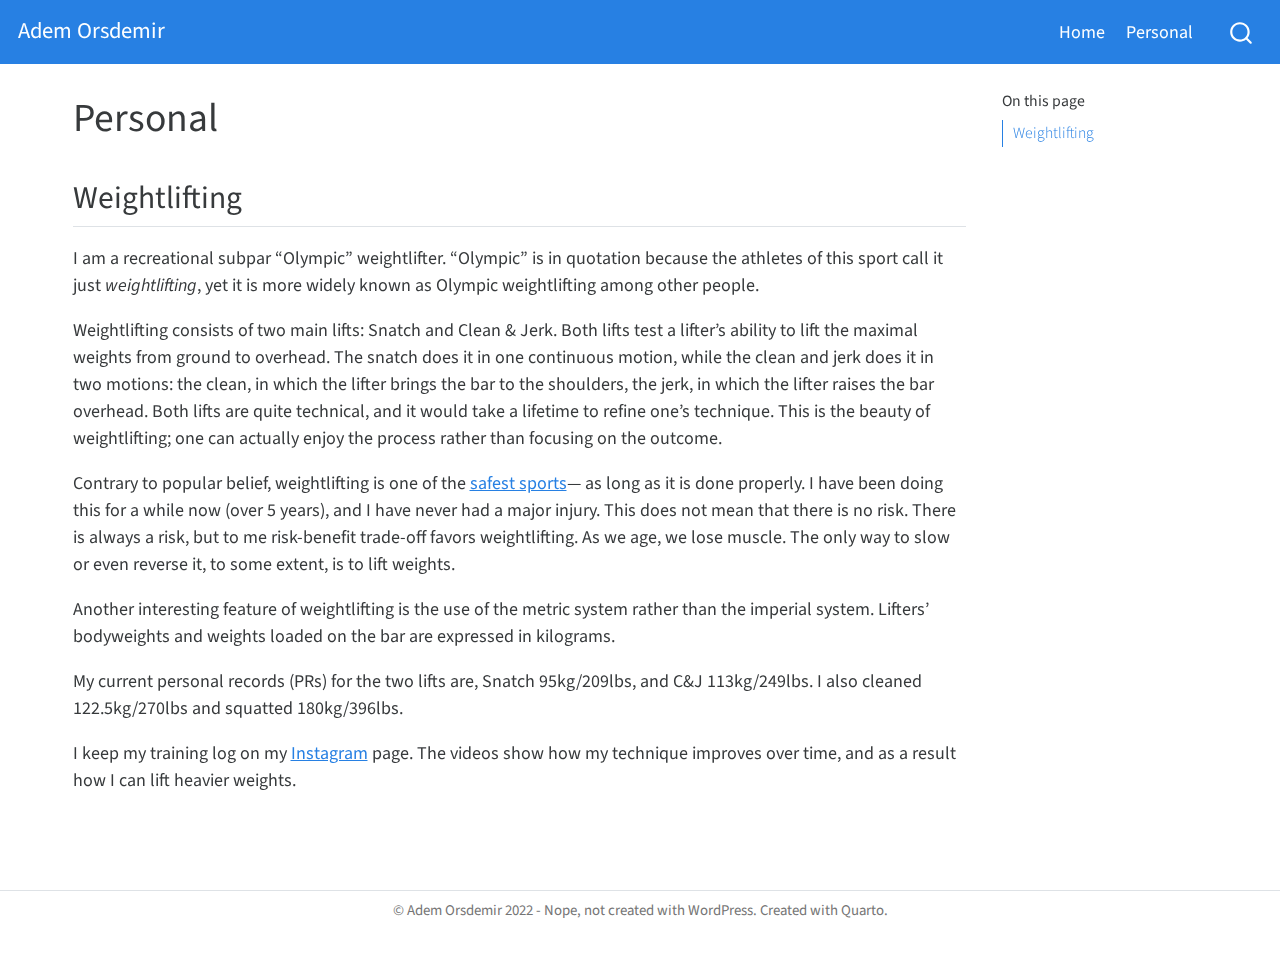
<file: personal.html>
<!DOCTYPE html>
<html xmlns="http://www.w3.org/1999/xhtml" lang="en" xml:lang="en"><head>

<meta charset="utf-8">
<meta name="generator" content="quarto-1.0.37">

<meta name="viewport" content="width=device-width, initial-scale=1.0, user-scalable=yes">


<title>Adem Orsdemir - Personal</title>
<style>
code{white-space: pre-wrap;}
span.smallcaps{font-variant: small-caps;}
span.underline{text-decoration: underline;}
div.column{display: inline-block; vertical-align: top; width: 50%;}
div.hanging-indent{margin-left: 1.5em; text-indent: -1.5em;}
ul.task-list{list-style: none;}
</style>


<script src="site_libs/quarto-nav/quarto-nav.js"></script>
<script src="site_libs/quarto-nav/headroom.min.js"></script>
<script src="site_libs/clipboard/clipboard.min.js"></script>
<script src="site_libs/quarto-search/autocomplete.umd.js"></script>
<script src="site_libs/quarto-search/fuse.min.js"></script>
<script src="site_libs/quarto-search/quarto-search.js"></script>
<meta name="quarto:offset" content="./">
<script src="site_libs/quarto-html/quarto.js"></script>
<script src="site_libs/quarto-html/popper.min.js"></script>
<script src="site_libs/quarto-html/tippy.umd.min.js"></script>
<script src="site_libs/quarto-html/anchor.min.js"></script>
<link href="site_libs/quarto-html/tippy.css" rel="stylesheet">
<link href="site_libs/quarto-html/quarto-syntax-highlighting.css" rel="stylesheet" id="quarto-text-highlighting-styles">
<script src="site_libs/bootstrap/bootstrap.min.js"></script>
<link href="site_libs/bootstrap/bootstrap-icons.css" rel="stylesheet">
<link href="site_libs/bootstrap/bootstrap.min.css" rel="stylesheet" id="quarto-bootstrap" data-mode="light">
<script id="quarto-search-options" type="application/json">{
  "location": "navbar",
  "copy-button": false,
  "collapse-after": 3,
  "panel-placement": "end",
  "type": "overlay",
  "limit": 20,
  "language": {
    "search-no-results-text": "No results",
    "search-matching-documents-text": "matching documents",
    "search-copy-link-title": "Copy link to search",
    "search-hide-matches-text": "Hide additional matches",
    "search-more-match-text": "more match in this document",
    "search-more-matches-text": "more matches in this document",
    "search-clear-button-title": "Clear",
    "search-detached-cancel-button-title": "Cancel",
    "search-submit-button-title": "Submit"
  }
}</script>


<link rel="stylesheet" href="styles.css">
</head>

<body class="nav-fixed">

<div id="quarto-search-results"></div>
  <header id="quarto-header" class="headroom fixed-top">
    <nav class="navbar navbar-expand-lg navbar-dark ">
      <div class="navbar-container container-fluid">
      <a class="navbar-brand" href="./index.html">
    <span class="navbar-title">Adem Orsdemir</span>
  </a>
          <button class="navbar-toggler" type="button" data-bs-toggle="collapse" data-bs-target="#navbarCollapse" aria-controls="navbarCollapse" aria-expanded="false" aria-label="Toggle navigation" onclick="if (window.quartoToggleHeadroom) { window.quartoToggleHeadroom(); }">
  <span class="navbar-toggler-icon"></span>
</button>
          <div class="collapse navbar-collapse" id="navbarCollapse">
            <ul class="navbar-nav navbar-nav-scroll ms-auto">
  <li class="nav-item">
    <a class="nav-link" href="./index.html">Home</a>
  </li>  
  <li class="nav-item">
    <a class="nav-link active" href="./personal.html" aria-current="page">Personal</a>
  </li>  
</ul>
              <div id="quarto-search" class="" title="Search"></div>
          </div> <!-- /navcollapse -->
      </div> <!-- /container-fluid -->
    </nav>
</header>
<!-- content -->
<div id="quarto-content" class="quarto-container page-columns page-rows-contents page-layout-full page-navbar">
<!-- sidebar -->
<!-- margin-sidebar -->
    <div id="quarto-margin-sidebar" class="sidebar margin-sidebar">
        <nav id="TOC" role="doc-toc">
    <h2 id="toc-title">On this page</h2>
   
  <ul>
  <li><a href="#weightlifting" id="toc-weightlifting" class="nav-link active" data-scroll-target="#weightlifting">Weightlifting</a></li>
  </ul>
</nav>
    </div>
<!-- main -->
<main class="content column-page-left" id="quarto-document-content">

<header id="title-block-header" class="quarto-title-block default">
<div class="quarto-title">
<h1 class="title">Personal</h1>
</div>



<div class="quarto-title-meta">

    
    
  </div>
  

</header>

<section id="weightlifting" class="level2">
<h2 class="anchored" data-anchor-id="weightlifting">Weightlifting</h2>
<p>I am a recreational subpar “Olympic” weightlifter. “Olympic” is in quotation because the athletes of this sport call it just <em>weightlifting</em>, yet it is more widely known as Olympic weightlifting among other people.</p>
<p>Weightlifting consists of two main lifts: Snatch and Clean &amp; Jerk. Both lifts test a lifter’s ability to lift the maximal weights from ground to overhead. The snatch does it in one continuous motion, while the clean and jerk does it in two motions: the clean, in which the lifter brings the bar to the shoulders, the jerk, in which the lifter raises the bar overhead. Both lifts are quite technical, and it would take a lifetime to refine one’s technique. This is the beauty of weightlifting; one can actually enjoy the process rather than focusing on the outcome.</p>
<p>Contrary to popular belief, weightlifting is one of the <a href="https://breakingmuscle.com/fitness/how-dangerous-are-weight-lifting-and-olympic-lifting-really" target="_blank">safest sports</a>— as long as it is done properly. I have been doing this for a while now (over 5 years), and I have never had a major injury. This does not mean that there is no risk. There is always a risk, but to me risk-benefit trade-off favors weightlifting. As we age, we lose muscle. The only way to slow or even reverse it, to some extent, is to lift weights.</p>
<p>Another interesting feature of weightlifting is the use of the metric system rather than the imperial system. Lifters’ bodyweights and weights loaded on the bar are expressed in kilograms.</p>
<p>My current personal records (PRs) for the two lifts are, Snatch 95kg/209lbs, and C&amp;J 113kg/249lbs. I also cleaned 122.5kg/270lbs and squatted 180kg/396lbs.</p>
<p>I keep my training log on my <a href="https://www.instagram.com/adem111.lifting/">Instagram</a> page. The videos show how my technique improves over time, and as a result how I can lift heavier weights.</p>
<!-- I keep my training log on my 
[Instagram](https://www.instagram.com/adem111.lifting/) page. The videos show how my technique improves over time, and as a result I can lift heavier weights. -->


</section>

</main> <!-- /main -->
<script id="quarto-html-after-body" type="application/javascript">
window.document.addEventListener("DOMContentLoaded", function (event) {
  const toggleBodyColorMode = (bsSheetEl) => {
    const mode = bsSheetEl.getAttribute("data-mode");
    const bodyEl = window.document.querySelector("body");
    if (mode === "dark") {
      bodyEl.classList.add("quarto-dark");
      bodyEl.classList.remove("quarto-light");
    } else {
      bodyEl.classList.add("quarto-light");
      bodyEl.classList.remove("quarto-dark");
    }
  }
  const toggleBodyColorPrimary = () => {
    const bsSheetEl = window.document.querySelector("link#quarto-bootstrap");
    if (bsSheetEl) {
      toggleBodyColorMode(bsSheetEl);
    }
  }
  toggleBodyColorPrimary();  
  const icon = "";
  const anchorJS = new window.AnchorJS();
  anchorJS.options = {
    placement: 'right',
    icon: icon
  };
  anchorJS.add('.anchored');
  const clipboard = new window.ClipboardJS('.code-copy-button', {
    target: function(trigger) {
      return trigger.previousElementSibling;
    }
  });
  clipboard.on('success', function(e) {
    // button target
    const button = e.trigger;
    // don't keep focus
    button.blur();
    // flash "checked"
    button.classList.add('code-copy-button-checked');
    var currentTitle = button.getAttribute("title");
    button.setAttribute("title", "Copied!");
    setTimeout(function() {
      button.setAttribute("title", currentTitle);
      button.classList.remove('code-copy-button-checked');
    }, 1000);
    // clear code selection
    e.clearSelection();
  });
  function tippyHover(el, contentFn) {
    const config = {
      allowHTML: true,
      content: contentFn,
      maxWidth: 500,
      delay: 100,
      arrow: false,
      appendTo: function(el) {
          return el.parentElement;
      },
      interactive: true,
      interactiveBorder: 10,
      theme: 'quarto',
      placement: 'bottom-start'
    };
    window.tippy(el, config); 
  }
  const noterefs = window.document.querySelectorAll('a[role="doc-noteref"]');
  for (var i=0; i<noterefs.length; i++) {
    const ref = noterefs[i];
    tippyHover(ref, function() {
      let href = ref.getAttribute('href');
      try { href = new URL(href).hash; } catch {}
      const id = href.replace(/^#\/?/, "");
      const note = window.document.getElementById(id);
      return note.innerHTML;
    });
  }
  var bibliorefs = window.document.querySelectorAll('a[role="doc-biblioref"]');
  for (var i=0; i<bibliorefs.length; i++) {
    const ref = bibliorefs[i];
    const cites = ref.parentNode.getAttribute('data-cites').split(' ');
    tippyHover(ref, function() {
      var popup = window.document.createElement('div');
      cites.forEach(function(cite) {
        var citeDiv = window.document.createElement('div');
        citeDiv.classList.add('hanging-indent');
        citeDiv.classList.add('csl-entry');
        var biblioDiv = window.document.getElementById('ref-' + cite);
        if (biblioDiv) {
          citeDiv.innerHTML = biblioDiv.innerHTML;
        }
        popup.appendChild(citeDiv);
      });
      return popup.innerHTML;
    });
  }
});
</script>
</div> <!-- /content -->
<footer class="footer">
  <div class="nav-footer">
      <div class="nav-footer-center">© Adem Orsdemir 2022 - Nope, not created with WordPress. Created with Quarto.</div>
  </div>
</footer>



</body></html>
</file>
<file: site_libs/quarto-html/tippy.css>
.tippy-box[data-animation=fade][data-state=hidden]{opacity:0}[data-tippy-root]{max-width:calc(100vw - 10px)}.tippy-box{position:relative;background-color:#333;color:#fff;border-radius:4px;font-size:14px;line-height:1.4;white-space:normal;outline:0;transition-property:transform,visibility,opacity}.tippy-box[data-placement^=top]>.tippy-arrow{bottom:0}.tippy-box[data-placement^=top]>.tippy-arrow:before{bottom:-7px;left:0;border-width:8px 8px 0;border-top-color:initial;transform-origin:center top}.tippy-box[data-placement^=bottom]>.tippy-arrow{top:0}.tippy-box[data-placement^=bottom]>.tippy-arrow:before{top:-7px;left:0;border-width:0 8px 8px;border-bottom-color:initial;transform-origin:center bottom}.tippy-box[data-placement^=left]>.tippy-arrow{right:0}.tippy-box[data-placement^=left]>.tippy-arrow:before{border-width:8px 0 8px 8px;border-left-color:initial;right:-7px;transform-origin:center left}.tippy-box[data-placement^=right]>.tippy-arrow{left:0}.tippy-box[data-placement^=right]>.tippy-arrow:before{left:-7px;border-width:8px 8px 8px 0;border-right-color:initial;transform-origin:center right}.tippy-box[data-inertia][data-state=visible]{transition-timing-function:cubic-bezier(.54,1.5,.38,1.11)}.tippy-arrow{width:16px;height:16px;color:#333}.tippy-arrow:before{content:"";position:absolute;border-color:transparent;border-style:solid}.tippy-content{position:relative;padding:5px 9px;z-index:1}
</file>
<file: site_libs/quarto-html/quarto-syntax-highlighting.css>
/* quarto syntax highlight colors */
:root {
  --quarto-hl-ot-color: #003B4F;
  --quarto-hl-at-color: #657422;
  --quarto-hl-ss-color: #20794D;
  --quarto-hl-an-color: #5E5E5E;
  --quarto-hl-fu-color: #4758AB;
  --quarto-hl-st-color: #20794D;
  --quarto-hl-cf-color: #003B4F;
  --quarto-hl-op-color: #5E5E5E;
  --quarto-hl-er-color: #AD0000;
  --quarto-hl-bn-color: #AD0000;
  --quarto-hl-al-color: #AD0000;
  --quarto-hl-va-color: #111111;
  --quarto-hl-bu-color: inherit;
  --quarto-hl-ex-color: inherit;
  --quarto-hl-pp-color: #AD0000;
  --quarto-hl-in-color: #5E5E5E;
  --quarto-hl-vs-color: #20794D;
  --quarto-hl-wa-color: #5E5E5E;
  --quarto-hl-do-color: #5E5E5E;
  --quarto-hl-im-color: #00769E;
  --quarto-hl-ch-color: #20794D;
  --quarto-hl-dt-color: #AD0000;
  --quarto-hl-fl-color: #AD0000;
  --quarto-hl-co-color: #5E5E5E;
  --quarto-hl-cv-color: #5E5E5E;
  --quarto-hl-cn-color: #8f5902;
  --quarto-hl-sc-color: #5E5E5E;
  --quarto-hl-dv-color: #AD0000;
  --quarto-hl-kw-color: #003B4F;
}

/* other quarto variables */
:root {
  --quarto-font-monospace: SFMono-Regular, Menlo, Monaco, Consolas, "Liberation Mono", "Courier New", monospace;
}

pre > code.sourceCode > span {
  color: #003B4F;
}

code span {
  color: #003B4F;
}

code.sourceCode > span {
  color: #003B4F;
}

div.sourceCode,
div.sourceCode pre.sourceCode {
  color: #003B4F;
}

code span.ot {
  color: #003B4F;
}

code span.at {
  color: #657422;
}

code span.ss {
  color: #20794D;
}

code span.an {
  color: #5E5E5E;
}

code span.fu {
  color: #4758AB;
}

code span.st {
  color: #20794D;
}

code span.cf {
  color: #003B4F;
}

code span.op {
  color: #5E5E5E;
}

code span.er {
  color: #AD0000;
}

code span.bn {
  color: #AD0000;
}

code span.al {
  color: #AD0000;
}

code span.va {
  color: #111111;
}

code span.pp {
  color: #AD0000;
}

code span.in {
  color: #5E5E5E;
}

code span.vs {
  color: #20794D;
}

code span.wa {
  color: #5E5E5E;
  font-style: italic;
}

code span.do {
  color: #5E5E5E;
  font-style: italic;
}

code span.im {
  color: #00769E;
}

code span.ch {
  color: #20794D;
}

code span.dt {
  color: #AD0000;
}

code span.fl {
  color: #AD0000;
}

code span.co {
  color: #5E5E5E;
}

code span.cv {
  color: #5E5E5E;
  font-style: italic;
}

code span.cn {
  color: #8f5902;
}

code span.sc {
  color: #5E5E5E;
}

code span.dv {
  color: #AD0000;
}

code span.kw {
  color: #003B4F;
}

.prevent-inlining {
  content: "</";
}

/*# sourceMappingURL=debc5d5d77c3f9108843748ff7464032.css.map */
</file>
<file: styles.css>
/* css styles */
</file>
